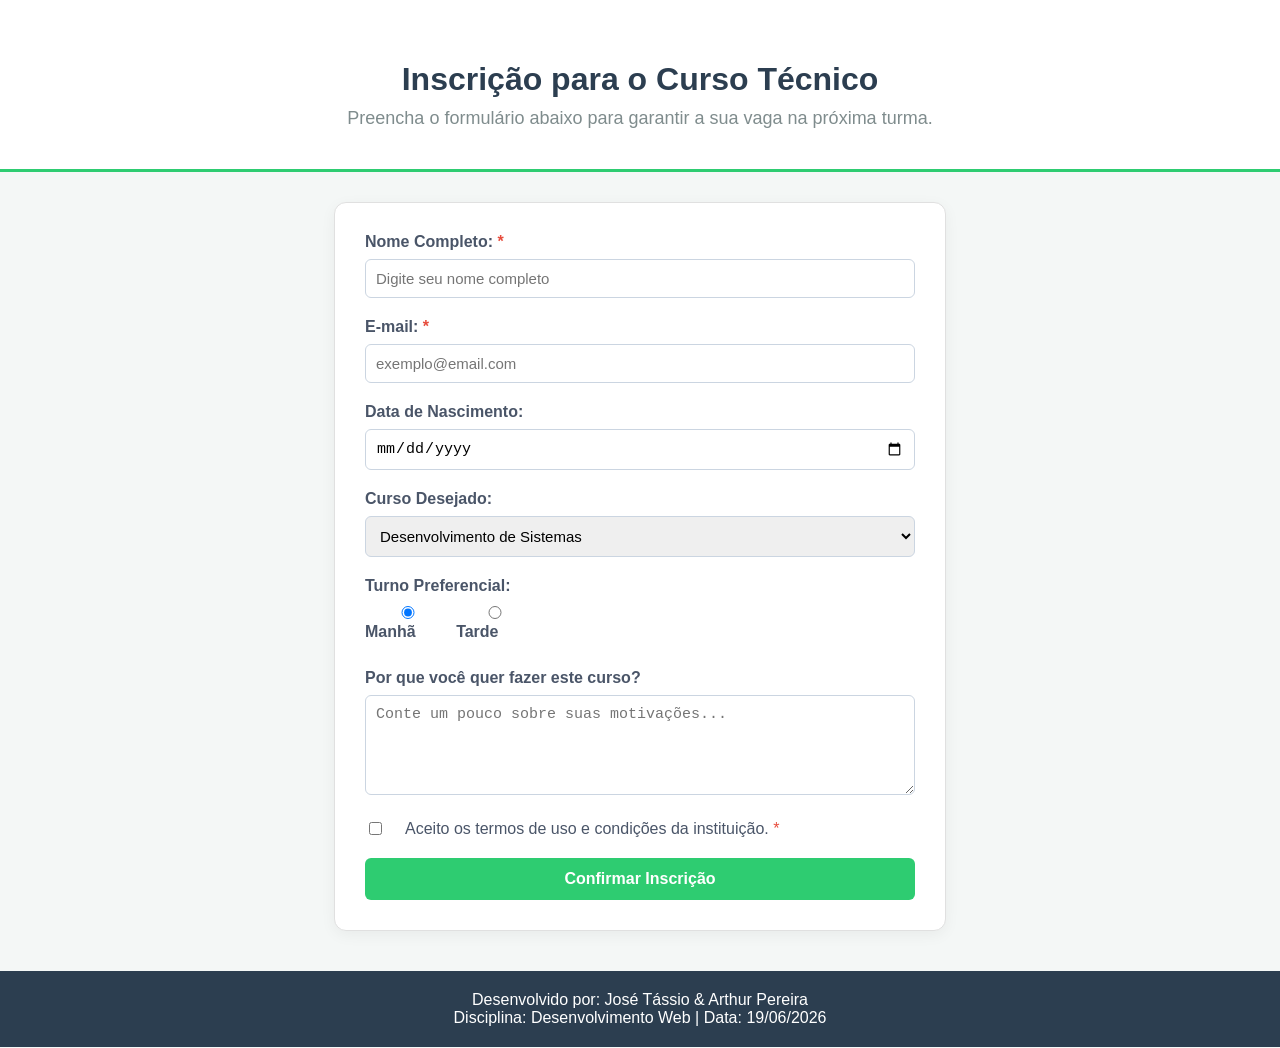
<file: atividade-css01-sala/index.html>
<!DOCTYPE html>
<html lang="pt-BR">
<head>
    <meta charset="UTF-8">
    <meta name="viewport" content="width=device-width, initial-scale=1.0">
    <title>Inscrição em Curso Técnico</title>
    <link rel="stylesheet" href="style.css">
</head>
<body>

    <header class="cabecalho-principal">
        <h1>Inscrição para o Curso Técnico</h1>
        <p class="texto-destaque">Preencha o formulário abaixo para garantir a sua vaga na próxima turma.</p>
    </header>

    <main class="secao-conteudo">
        <form class="formulario-inscricao">
            
            <div class="grupo-campo">
                <label for="nome" class="campo-obrigatorio">Nome Completo:</label>
                <input type="text" id="nome" name="nome" class="campo-texto" required placeholder="Digite seu nome completo">
            </div>

            <div class="grupo-campo">
                <label for="email" class="campo-obrigatorio">E-mail:</label>
                <input type="email" id="email" name="email" class="campo-texto" required placeholder="exemplo@email.com">
            </div>

            <div class="grupo-campo">
                <label for="data-nasc">Data de Nascimento:</label>
                <input type="date" id="data-nasc" name="data-nasc" class="campo-texto">
            </div>

            <div class="grupo-campo">
                <label for="curso">Curso Desejado:</label>
                <select id="curso" name="curso" class="campo-texto">
                    <option value="informatica">Desenvolvimento de Sistemas</option>
                    <option value="quimica">Química</option>
                    <option value="agropecuaria">Agropecuária</option>
                </select>
            </div>

            <div class="grupo-campo">
                <label>Turno Preferencial:</label>
                <div class="opcoes-container">
                    <label><input type="radio" name="turno" value="manha" checked> Manhã</label>
                    <label><input type="radio" name="turno" value="tarde"> Tarde</label>
                </div>
            </div>

            <div class="grupo-campo">
                <label for="motivo">Por que você quer fazer este curso?</label>
                <textarea id="motivo" name="motivo" class="campo-texto" placeholder="Conte um pouco sobre suas motivações..."></textarea>
            </div>

            <div class="grupo-campo checkbox-container">
                <input type="checkbox" id="termos" name="termos" required>
                <label for="termos" class="campo-obrigatorio">Aceito os termos de uso e condições da instituição.</label>
            </div>

            <button type="submit" class="botao-enviar">Confirmar Inscrição</button>

        </form>
    </main>

    <footer class="rodape-pagina">
        <p>Desenvolvido por: José Tássio & Arthur Pereira</p>
        <p>Disciplina: Desenvolvimento Web | Data: 19/06/2026</p>
    </footer>

</body>
</html>
</file>
<file: atividade-css01-sala/style.css>
/*  Seletores  */
body {
    background-color: #f4f7f6;
    color: #333333;
    font-family: 'Segoe UI', Arial, sans-serif;
    margin: 0;
    padding: 0;
}

h1 {
    color: #2c3e50;
    margin-bottom: 10px;
    text-align: center;
}

p {
    font-size: 16px;
    margin: 0;
}

form {
    max-width: 550px;
    margin: 30px auto;
    padding: 30px;
    background-color: #ffffff;
    border: 1px solid #e0e0e0;
    border-radius: 12px;
    box-shadow: 0 4px 15px rgba(0, 0, 0, 0.05);
}

label {
    display: block;
    margin-bottom: 8px;
    font-weight: 600;
    color: #4a5568;
}

input, select, textarea {
    width: 100%;
    padding: 10px;
    border: 1px solid #cbd5e1;
    border-radius: 6px;
    font-size: 15px;
    box-sizing: border-box; /* padding não quebre a largura */
}

textarea {
    height: 100px;
    resize: vertical;
}

button {
    width: 100%;
    padding: 12px;
    background-color: #2ecc71;
    color: white;
    border: none;
    border-radius: 6px;
    font-size: 16px;
    font-weight: bold;
    cursor: pointer;
}

footer {
    text-align: center;
    padding: 20px;
    background-color: #2c3e50;
    color: #ffffff;
    margin-top: 40px;
}

/*  Selet. por Classe (mini. 5 )  */

/* 1: Cabeçal. */
.cabecalho-principal {
    background-color: #ffffff;
    padding: 40px 20px;
    text-align: center;
    border-bottom: 3px solid #2ecc71;
}

/*2: Texto em Destaq */
.texto-destaque {
    color: #7f8c8d;
    font-size: 18px;
    max-width: 600px;
    margin: 0 auto;
}

/* 3:cada campo do formulário */
.grupo-campo {
    margin-bottom: 20px;
}

/*  4: Modific para campos obriga. (Extra) */
.campo-obrigatorio::after {
    content: " *";
    color: #e74c3c;
}

/* 5: Alin. para Radio e Checkbox */
.opcoes-container, .checkbox-container {
    display: flex;
    gap: 15px;
    align-items: center;
}

.checkbox-container input {
    width: auto;
    margin-right: 8px;
}

.checkbox-container label {
    margin-bottom: 0;
    font-weight: normal;
}
</file>
